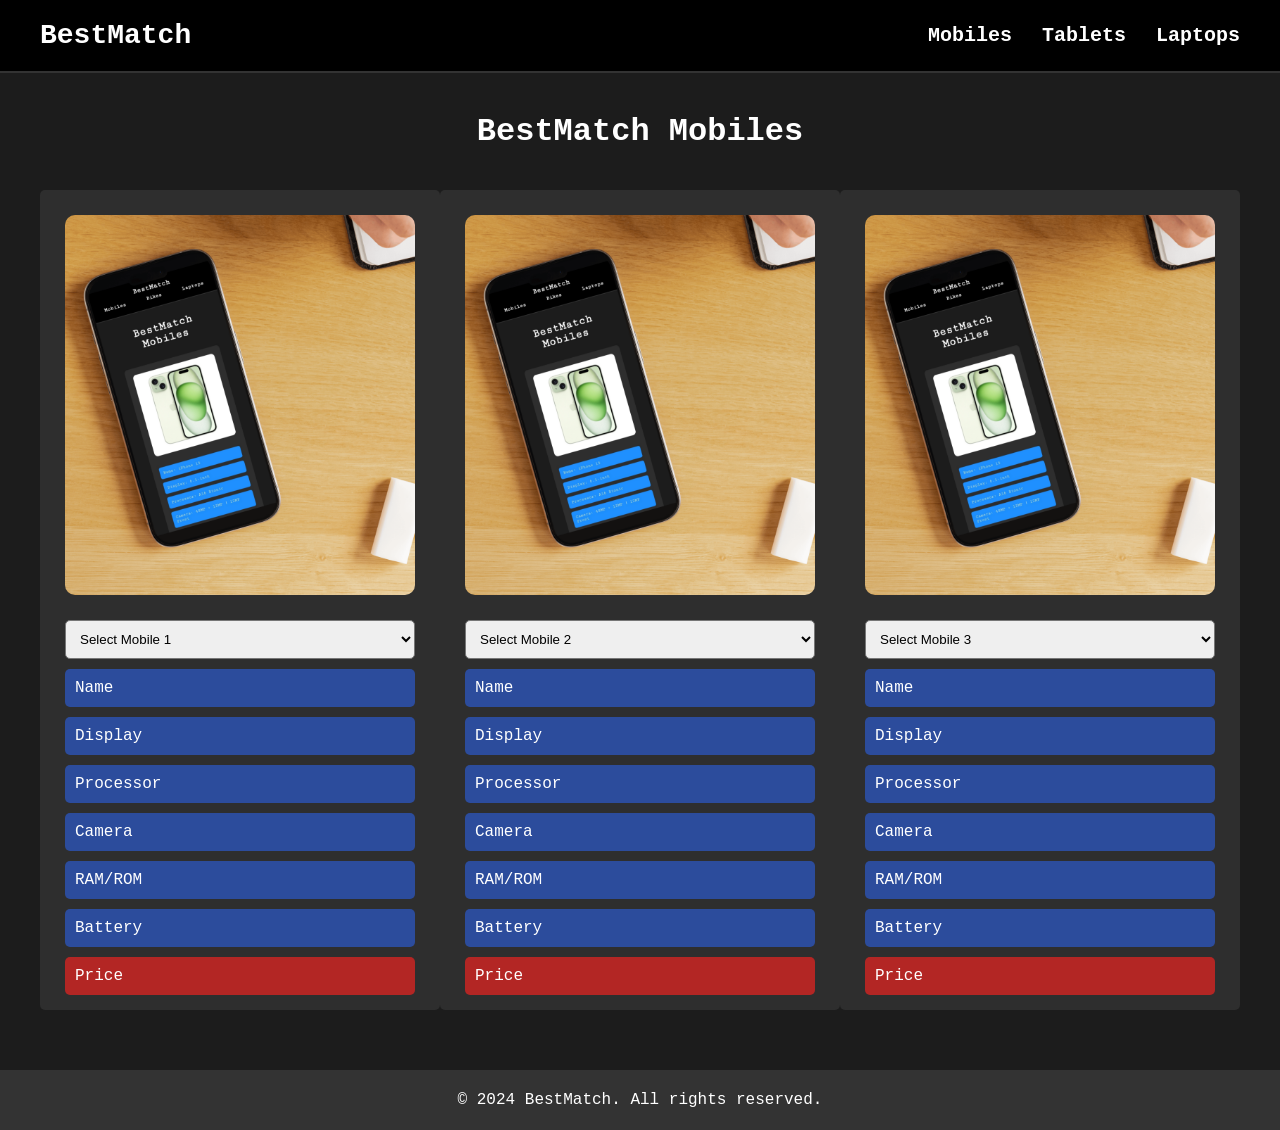
<file: index.html>
<!DOCTYPE html>
<html lang="en">
<head>
    <meta charset="UTF-8">
    <meta name="viewport" content="width=device-width, initial-scale=1.0">
    <title>BestMatch</title>
    <link rel="stylesheet" href="index.css">
    <link rel="apple-touch-icon" sizes="180x180" href="/apple-touch-icon.png">
    <link rel="icon" type="image/png" sizes="32x32" href="/favicon-32x32.png">
    <link rel="icon" type="image/png" sizes="16x16" href="/favicon-16x16.png">
    <link rel="manifest" href="/site.webmanifest">
</head>
<body>
    <header>
        <h1>BestMatch</h1>
        <nav>
            <ul>
                <li><a href="index.html">Mobiles</a></li>
                <li><a href="tablet.html">Tablets</a></li>
                <li><a href="laptop.html">Laptops</a></li>
            </ul>
        </nav>
    </header>

    <main>
        <div class="comparison-container">
            <h2>BestMatch Mobiles</h2>
            <div class="product-comparison">
                <!-- Product 1 -->
                <div class="product-card">
                    <img src="/images/img2.png" alt="Phone 1">
                    <div class="specs">
                        <select class="mobile-selector" id="mobile1" onchange="updateComparison()">
                            <option value="">Select Mobile 1</option>
                            <option value="iphone16">iPhone 16</option>
                            <option value="samsungs24">Samsung S24 Ultra</option>
                            <option value="oneplusnord4">Oneplus Nord 4</option>
                            <option value="iphone15promax">iPhone 15 Pro Max</option>
                            <option value="iphone15plus">iPhone 15 Plus</option>
                            <option value="iphone15">iPhone 15</option>
                            <option value="vivov40e">Vivo V40e</option>
                            <option value="googlepixel8">Google Pixel 8</option>
                            <option value="samsungzflip5">Samsung Z Flip 5</option>
                            <option value="iphone16promax">iPhone 16 Pro Max</option>
                            <option value="iphone16pro">iPhone 16 Pro</option>
                            <option value="oneplus12">Oneplus 12</option>
                        </select>
                        <div class="spec-item blue">Name</div>
                        <div class="spec-item blue">Display</div>
                        <div class="spec-item blue">Processor</div>
                        <div class="spec-item blue">Camera</div>
                        <div class="spec-item blue">RAM/ROM</div>
                        <div class="spec-item blue">Battery</div>
                        <div class="spec-item red">Price</div>
                    </div>
                </div>
                <!-- Product 2 -->
                <div class="product-card">
                    <img src="/images/img2.png" alt="Phone 2">
                    <div class="specs">
                        <select class="mobile-selector" id="mobile2" onchange="updateComparison()">
                            <option value="">Select Mobile 2</option>
                            <option value="iphone16">iPhone 16</option>
                            <option value="samsungs24">Samsung S24 Ultra</option>
                            <option value="oneplusnord4">Oneplus Nord 4</option>
                            <option value="iphone15promax">iPhone 15 Pro Max</option>
                            <option value="iphone15plus">iPhone 15 Plus</option>
                            <option value="iphone15">iPhone 15</option>
                            <option value="vivov40e">Vivo V40e</option>
                            <option value="googlepixel8">Google Pixel 8</option>
                            <option value="samsungzflip5">Samsung Z Flip 5</option>
                            <option value="iphone16promax">iPhone 16 Pro Max</option>
                            <option value="iphone16pro">iPhone 16 Pro</option>
                            <option value="oneplus12">Oneplus 12</option>
                        </select>
                        <div class="spec-item blue">Name</div>
                        <div class="spec-item blue">Display</div>
                        <div class="spec-item blue">Processor</div>
                        <div class="spec-item blue">Camera</div>
                        <div class="spec-item blue">RAM/ROM</div>
                        <div class="spec-item blue">Battery</div>
                        <div class="spec-item red">Price</div>
                    </div>
                </div>
                <!-- Product 3 -->
                <div class="product-card">
                    <img src="/images/img2.png" alt="Phone 3">
                    <div class="specs">
                        <select class="mobile-selector" id="mobile3" onchange="updateComparison()">
                            <option value="">Select Mobile 3</option>
                            <option value="iphone16">iPhone 16</option>
                            <option value="samsungs24">Samsung S24 Ultra</option>
                            <option value="oneplusnord4">Oneplus Nord 4</option>
                            <option value="iphone15promax">iPhone 15 Pro Max</option>
                            <option value="iphone15plus">iPhone 15 Plus</option>
                            <option value="iphone15">iPhone 15</option>
                            <option value="vivov40e">Vivo V40e</option>
                            <option value="googlepixel8">Google Pixel 8</option>
                            <option value="samsungzflip5">Samsung Z Flip 5</option>
                            <option value="iphone16promax">iPhone 16 Pro Max</option>
                            <option value="iphone16pro">iPhone 16 Pro</option>
                            <option value="oneplus12">Oneplus 12</option>
                        </select>
                        <div class="spec-item blue">Name</div>
                        <div class="spec-item blue">Display</div>
                        <div class="spec-item blue">Processor</div>
                        <div class="spec-item blue">Camera</div>
                        <div class="spec-item blue">RAM/ROM</div>
                        <div class="spec-item blue">Battery</div>
                        <div class="spec-item red">Price</div>
                    </div>
                </div>
            </div>
        </div>
    </main>
    <footer>
        <div class="container">
            <p>&copy; 2024 BestMatch. All rights reserved.</p>
        </div>
    </footer>

    <script src="index.js"></script>
</body>
</html>
</file>
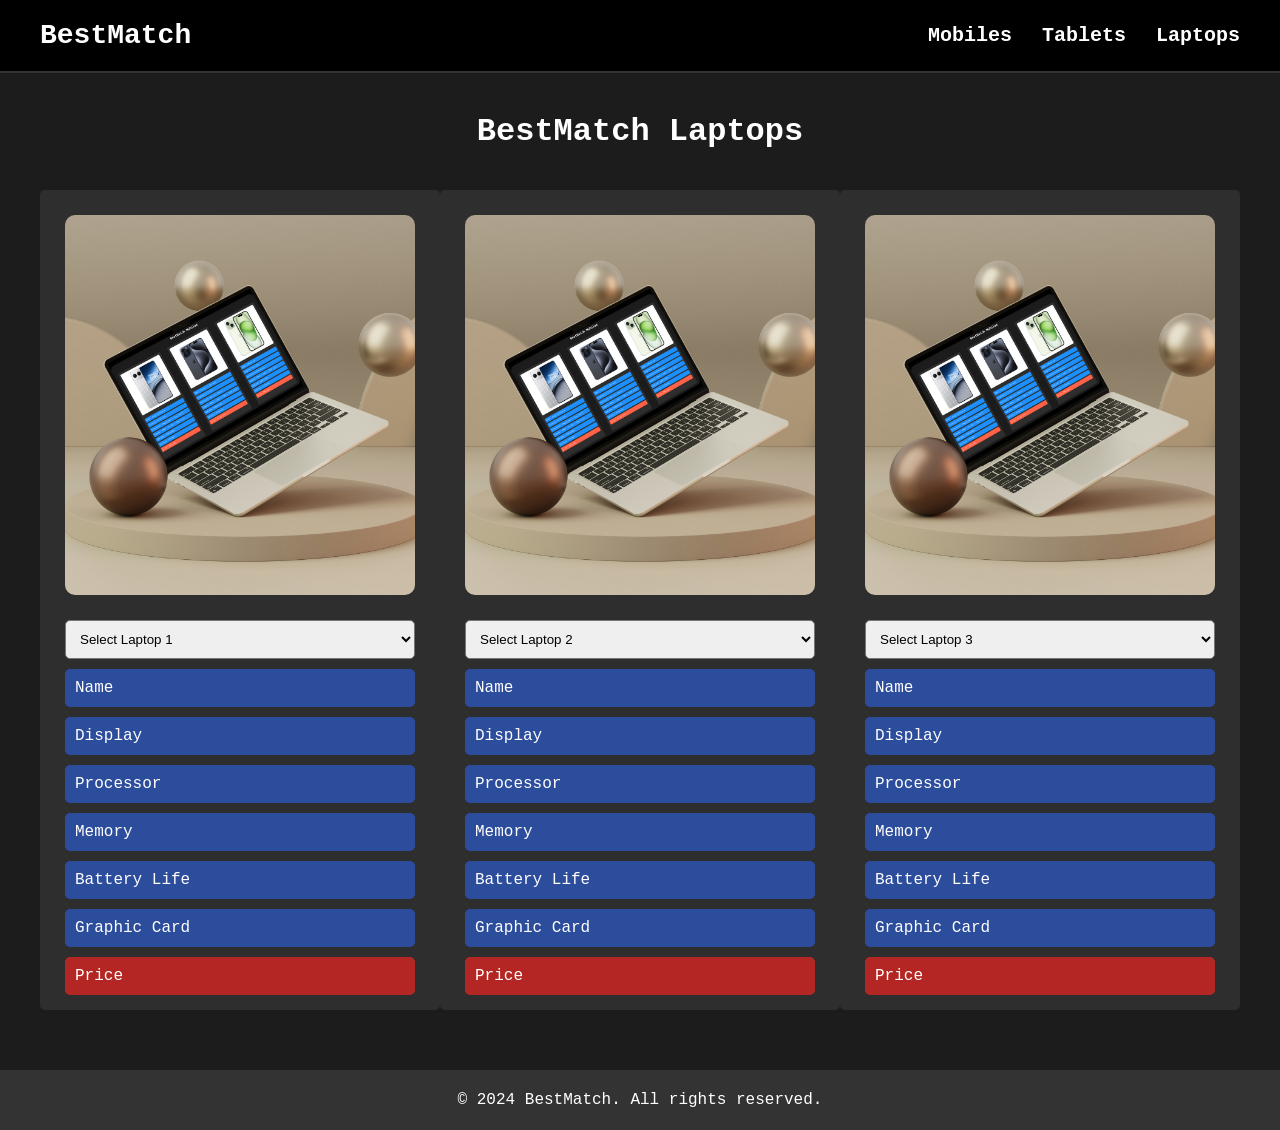
<file: laptop.html>
<!DOCTYPE html>
<html lang="en">
<head>
    <meta charset="UTF-8">
    <meta name="viewport" content="width=device-width, initial-scale=1.0">
    <title>BestMatch</title>
    <link rel="stylesheet" href="laptop.css">
    <link rel="apple-touch-icon" sizes="180x180" href="/apple-touch-icon.png">
    <link rel="icon" type="image/png" sizes="32x32" href="/favicon-32x32.png">
    <link rel="icon" type="image/png" sizes="16x16" href="/favicon-16x16.png">
    <link rel="manifest" href="/site.webmanifest">
</head>
<body>
    <header>
        <h1>BestMatch</h1>
        <nav>
            <ul>
                <li><a href="index.html">Mobiles</a></li>
                <li><a href="tablet.html">Tablets</a></li>
                <li><a href="laptop.html">Laptops</a></li>
            </ul>
        </nav>
    </header>

    <main>
        <div class="comparison-container">
            <h2>BestMatch Laptops</h2>
            <div class="product-comparison">
                <!-- Product 1 -->
                <div class="product-card">
                    <img src="/images/img1.png" alt="Laptop 1">
                    <div class="specs">
                        <select class="laptop-selector" id="laptop1" onchange="updateComparison()">
                            <option value="">Select Laptop 1</option>
                            <option value="macbookair">Macbook Air M2</option>
                            <option value="samsungnotebook">Galaxy Book 4 Pro</option>
                            <option value="asusvivobook">Asus Vivobook 16</option>
                            <option value="microsoftsurface">Microsoft Surface Elite</option>
                            <option value="lenovoideapad5">Lenovo IdeaPad Duet 5</option>
                            <option value="dellxps13">Dell XPS 13</option>
                        </select>
                        <div class="spec-item blue">Name</div>
                        <div class="spec-item blue">Display</div>
                        <div class="spec-item blue">Processor</div>
                        <div class="spec-item blue">Memory</div>
                        <div class="spec-item blue">Battery Life</div>
                        <div class="spec-item blue">Graphic Card</div>
                        <div class="spec-item red">Price</div>
                    </div>
                </div>
                <!-- Product 2 -->
                <div class="product-card">
                    <img src="/images/img1.png" alt="Laptop 2">
                    <div class="specs">
                        <select class="laptop-selector" id="laptop2" onchange="updateComparison()">
                            <option value="">Select Laptop 2</option>
                            <option value="macbookair">Macbook Air M2</option>
                            <option value="samsungnotebook">Galaxy Book 4 Pro</option>
                            <option value="asusvivobook">Asus Vivobook 16</option>
                            <option value="microsoftsurface">Microsoft Surface Elite</option>
                            <option value="lenovoideapad5">Lenovo IdeaPad Duet 5</option>
                            <option value="dellxps13">Dell XPS 13</option>
                        </select>
                        <div class="spec-item blue">Name</div>
                        <div class="spec-item blue">Display</div>
                        <div class="spec-item blue">Processor</div>
                        <div class="spec-item blue">Memory</div>
                        <div class="spec-item blue">Battery Life</div>
                        <div class="spec-item blue">Graphic Card</div>
                        <div class="spec-item red">Price</div>
                    </div>
                </div>
                <!-- Product 3 -->
                <div class="product-card">
                    <img src="/images/img1.png" alt="Laptop 3">
                    <div class="specs">
                        <select class="laptop-selector" id="laptop3" onchange="updateComparison()">
                            <option value="">Select Laptop 3</option>
                            <option value="macbookair">Macbook Air M2</option>
                            <option value="samsungnotebook">Galaxy Book 4 Pro</option>
                            <option value="asusvivobook">Asus Vivobook 16</option>
                            <option value="microsoftsurface">Microsoft Surface Elite</option>
                            <option value="lenovoideapad5">Lenovo IdeaPad Duet 5</option>
                            <option value="dellxps13">Dell XPS 13</option>
                        </select>
                        <div class="spec-item blue">Name</div>
                        <div class="spec-item blue">Display</div>
                        <div class="spec-item blue">Processor</div>
                        <div class="spec-item blue">Memory</div>
                        <div class="spec-item blue">Battery Life</div>
                        <div class="spec-item blue">Graphic Card</div>
                        <div class="spec-item red">Price</div>
                    </div>
                </div>
            </div>
        </div>
    </main>
    <footer>
        <div class="container">
            <p>&copy; 2024 BestMatch. All rights reserved.</p>
        </div>
    </footer>

    <script src="laptop.js"></script>
</body>
</html>
</file>
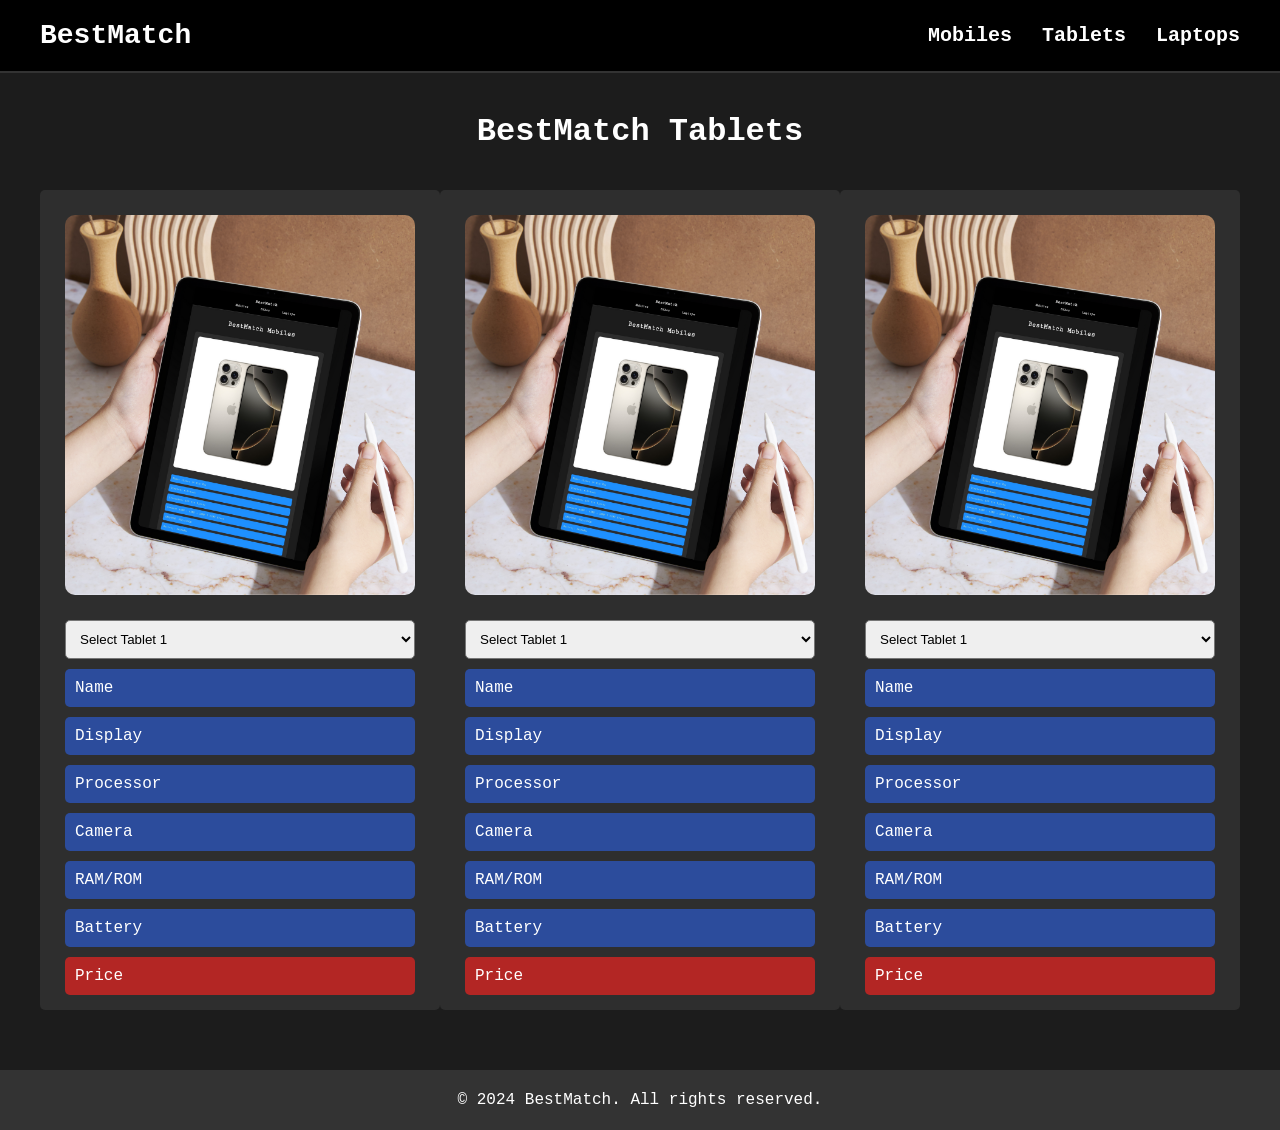
<file: tablet.html>
<!DOCTYPE html>
<html lang="en">
<head>
    <meta charset="UTF-8">
    <meta name="viewport" content="width=device-width, initial-scale=1.0">
    <title>BestMatch Tablets</title>
    <link rel="stylesheet" href="tablet.css">
    <link rel="apple-touch-icon" sizes="180x180" href="/apple-touch-icon.png">
    <link rel="icon" type="image/png" sizes="32x32" href="/favicon-32x32.png">
    <link rel="icon" type="image/png" sizes="16x16" href="/favicon-16x16.png">
    <link rel="manifest" href="/site.webmanifest">
</head>
<body>
    <header>
        <h1>BestMatch</h1>
        <nav>
            <ul>
                <li><a href="index.html">Mobiles</a></li>
                <li><a href="tablet.html">Tablets</a></li>
                <li><a href="laptop.html">Laptops</a></li>
            </ul>
        </nav>
    </header>

    <main>
        <div class="comparison-container">
            <h2>BestMatch Tablets</h2>
            <div class="product-comparison">
                <!-- Product 1 -->
                <div class="product-card">
                    <img src="images/img3.png" alt="Tablet 1">
                    <div class="specs">
                        <select class="tablet-selector" id="tablet1" onchange="updateComparison()">
                            <option value="">Select Tablet 1</option>
                            <option value="AppleiPadPro13Inch">Apple iPad Pro (13-inch)</option>
                            <option value="AppleiPadAirM1">Apple iPad Air M1 (10.9-inch)</option>
                            <option value="SamsungGalaxyTabS10Ultra">Samsung Galaxy Tab S9</option>
                            <option value="SamsungGalaxyTabS9FEPlus">Samsung Galaxy Tab S9 FE+</option>
                            <option value="GooglePixelTablet">Google Pixel Tablet</option>
                            <option value="OnePlusPad">OnePlus Pad</option>
                            <option value="AmazonFire11Max">Amazon Fire 11 Max</option>
                            <option value="MicrosoftSurfaceGo2">Microsoft Surface Go 2</option>
                            <option value="XiaomiPad5">Xiaomi Pad 5</option>
                            <option value="LenovoTabM10PlusGen3">Lenovo Tab M10 Plus Gen 3</option>
                            <option value="AppleiPadMini6thGen">Apple iPad Mini (6th Gen)</option>
                            <option value="LenovoLegionTab2025">Lenovo Legion Tab (2025)</option>
                            <option value="AppleiPad10thGen">Apple iPad 10th Gen (2022)</option>
                            <option value="AmazonFireHD102023">Amazon Fire HD 10 (2023)</option>
                        </select>
                        <div class="spec-item blue">Name</div>
                        <div class="spec-item blue">Display</div>
                        <div class="spec-item blue">Processor</div>
                        <div class="spec-item blue">Camera</div>
                        <div class="spec-item blue">RAM/ROM</div>
                        <div class="spec-item blue">Battery</div>
                        <div class="spec-item red">Price</div>
                    </div>
                </div>
                <!-- Product 2 -->
                <div class="product-card">
                    <img src="images/img3.png" alt="Tablet 2">
                    <div class="specs">
                        <select class="tablet-selector" id="tablet2" onchange="updateComparison()">
                            <option value="">Select Tablet 1</option>
                            <option value="AppleiPadPro13Inch">Apple iPad Pro (13-inch)</option>
                            <option value="AppleiPadAirM1">Apple iPad Air M1 (10.9-inch)</option>
                            <option value="SamsungGalaxyTabS10Ultra">Samsung Galaxy Tab S9</option>
                            <option value="SamsungGalaxyTabS9FEPlus">Samsung Galaxy Tab S9 FE+</option>
                            <option value="GooglePixelTablet">Google Pixel Tablet</option>
                            <option value="OnePlusPad">OnePlus Pad</option>
                            <option value="AmazonFire11Max">Amazon Fire 11 Max</option>
                            <option value="MicrosoftSurfaceGo2">Microsoft Surface Go 2</option>
                            <option value="XiaomiPad5">Xiaomi Pad 5</option>
                            <option value="LenovoTabM10PlusGen3">Lenovo Tab M10 Plus Gen 3</option>
                            <option value="AppleiPadMini6thGen">Apple iPad Mini (6th Gen)</option>
                            <option value="LenovoLegionTab2025">Lenovo Legion Tab (2025)</option>
                            <option value="AppleiPad10thGen">Apple iPad 10th Gen (2022)</option>
                            <option value="AmazonFireHD102023">Amazon Fire HD 10 (2023)</option>
                        </select>
                        <div class="spec-item blue">Name</div>
                        <div class="spec-item blue">Display</div>
                        <div class="spec-item blue">Processor</div>
                        <div class="spec-item blue">Camera</div>
                        <div class="spec-item blue">RAM/ROM</div>
                        <div class="spec-item blue">Battery</div>
                        <div class="spec-item red">Price</div>
                    </div>
                </div>
                <!-- Product 3 -->
                <div class="product-card">
                    <img src="images/img3.png" alt="Tablet 3">
                    <div class="specs">
                        <select class="tablet-selector" id="tablet3" onchange="updateComparison()">
                            <option value="">Select Tablet 1</option>
                            <option value="AppleiPadPro13Inch">Apple iPad Pro (13-inch)</option>
                            <option value="AppleiPadAirM1">Apple iPad Air M1 (10.9-inch)</option>
                            <option value="SamsungGalaxyTabS10Ultra">Samsung Galaxy Tab S9</option>
                            <option value="SamsungGalaxyTabS9FEPlus">Samsung Galaxy Tab S9 FE+</option>
                            <option value="GooglePixelTablet">Google Pixel Tablet</option>
                            <option value="OnePlusPad">OnePlus Pad</option>
                            <option value="AmazonFire11Max">Amazon Fire 11 Max</option>
                            <option value="MicrosoftSurfaceGo2">Microsoft Surface Go 2</option>
                            <option value="XiaomiPad5">Xiaomi Pad 5</option>
                            <option value="LenovoTabM10PlusGen3">Lenovo Tab M10 Plus Gen 3</option>
                            <option value="AppleiPadMini6thGen">Apple iPad Mini (6th Gen)</option>
                            <option value="LenovoLegionTab2025">Lenovo Legion Tab (2025)</option>
                            <option value="AppleiPad10thGen">Apple iPad 10th Gen (2022)</option>
                            <option value="AmazonFireHD102023">Amazon Fire HD 10 (2023)</option>
                        </select>
                        <div class="spec-item blue">Name</div>
                        <div class="spec-item blue">Display</div>
                        <div class="spec-item blue">Processor</div>
                        <div class="spec-item blue">Camera</div>
                        <div class="spec-item blue">RAM/ROM</div>
                        <div class="spec-item blue">Battery</div>
                        <div class="spec-item red">Price</div>
                    </div>
                </div>
            </div>
        </div>
    </main>
    <footer>
        <div class="container">
            <p>&copy; 2024 BestMatch. All rights reserved.</p>
        </div>
    </footer>

    <script src="tablet.js"></script>
</body>
</html>
</file>
<file: index.css>
* {
    margin: 0;
    padding: 0;
    box-sizing: border-box;
}

body {
    font-family: "Courier New", Courier, monospace;
    background-color: #1c1c1c;
    color: white;
}

header {
    background-color: #000;
    padding: 20px 40px;
    display: flex;
    justify-content: space-between;
    align-items: center;
    border-bottom: 2px solid #333;
}

h1 {
    font-size: 36px;
    color: white;
    margin: 0;
    font-weight: bold;
}

nav ul {
    display: flex;
    gap: 30px;
    list-style: none;
    margin: 0;
    padding: 0;
}

nav ul li a {
    text-decoration: none;
    color: white;
    font-size: 18px;
    font-weight: bold;
    transition: color 0.3s;
}

nav ul li a:hover {
    color: #1e90ff;
}

.comparison-container {
    padding: 40px;
}

.comparison-container h2 {
    text-align: center;
    margin-bottom: 40px;
    font-size: 32px;
}

.product-comparison {
    display: flex;
    justify-content: space-around;
}

.product-card {
    background-color: #2e2e2e;
    padding: 25px;
    padding-bottom: 35px;
    border-radius: 5px;
    width: 30%;
    text-align: center;
    position: relative;
    transition: transform 0.3s ease, box-shadow 0.3s ease;
}

.product-card img {
    width: 100%;
    height: 50%;
    border-radius: 10px;
    margin-bottom: 20px;
    object-fit: cover;
}

.card-title {
    margin-bottom: 10px;
}

.specs {
    text-align: left;
}

.mobile-selector {
    margin: 0;
    padding: 10px;
    border-radius: 5px;
    width: 100%;
    max-width: none;
    box-sizing: border-box;
}

.spec-item {
    margin: 10px 0;
    padding: 10px;
    border-radius: 5px;
}

.spec-item.blue {
    background-color: #2c4c9c;
}

.spec-item.red {
    background-color: #b32624;
}

footer {
    background-color: #333;
    color: white;
    text-align: center;
    padding: 1em 0;
    margin-top: 20px;
}

footer p {
    margin: 5px 0;
}

footer .container {
    display: flex;
    flex-direction: column;
    align-items: center;
}

header {
    padding: 20px 40px;
    display: flex;
    justify-content: space-between;
    align-items: center;
}

h1 {
    font-size: 36px;
    color: white;
    margin: 0;
    text-align: left;
    flex: 1;
}

nav {
    margin-left: auto;
}

nav ul {
    display: flex;
    list-style: none;
    gap: 30px;
}

nav ul li a {
    text-decoration: none;
    color: white;
    font-size: 18px;
}

nav ul li a:hover {
    color: #1e90ff;
}

@media (min-width: 1280px) {
    body {
        font-size: 18px;
    }

    .product-card {
        width: 30%;
    }

    .product-comparison {
        justify-content: space-between;
    }
}

@media (max-width: 1280px) and (min-width: 1024px) {
    body {
        font-size: 16px;
    }

    .product-card {
        width: 45%;
    }

    .product-comparison {
        justify-content: space-around;
    }

    h1 {
        font-size: 28px;
    }

    nav ul li a {
        font-size: 20px;
    }
}

@media (min-width: 768px) and (max-width: 1279px) {
    body {
        font-size: 12px;
    }

    h1 {
        font-size: 20px;
        text-align: center;
        margin-bottom: 10px;
    }

    header {
        background-color: #000;
        display: flex;
        flex-direction: column;
        align-items: center;
        border-bottom: 2px solid #333;
    }

    nav {
        width: 100%;
        display: flex;
        justify-content: center;
        align-items: center;
        padding: 0;
        margin: 0;
    }

    nav ul {
        display: flex;
        justify-content: center;
        list-style: none;
        padding: 0;
        margin: 0;
    }

    nav ul li {
        margin: 0 15px;
        text-align: center;
    }

    nav ul li a {
        font-size: 15px;
        text-decoration: none;
        color: white;
    }

    .product-card {
        width: 100%;
        margin-bottom: 15px;
    }

    .product-card img {
        width: 100%;
        height: 100%;
        object-fit: cover;
    }

    .product-comparison {
        flex-direction: column;
        align-items: center;
    }

    .specs {
        font-size: 12px;
    }

    footer p {
        font-size: 12px;
    }
}

@media (max-width: 767px) and (min-width: 480px) {
    body {
        font-size: 12px;
    }

    h1 {
        font-size: 20px;
        text-align: center;
        margin-bottom: 10px;
    }

    header {
        background-color: #000;
        display: flex;
        flex-direction: column;
        align-items: center;
        border-bottom: 2px solid #333;
    }

    nav {
        width: 100%;
        display: flex;
        justify-content: center;
        align-items: center;
        padding: 0;
        margin: 0;
    }

    nav ul {
        display: flex;
        justify-content: center;
        list-style: none;
        padding: 0;
        margin: 0;
    }

    nav ul li {
        margin: 0 15px;
        text-align: center;
    }

    nav ul li a {
        font-size: 15px;
        text-decoration: none;
        color: white;
    }

    .product-card {
        width: 100%;
        margin-bottom: 15px;
    }

    .product-card img {
        width: 100%;
        height: 100%;
        object-fit: cover;
    }

    .product-comparison {
        flex-direction: column;
        align-items: center;
    }

    .specs {
        font-size: 12px;
    }

    footer p {
        font-size: 12px;
    }
}

@media (max-width: 479px) {
    body {
        font-size: 12px;
    }

    h1 {
        font-size: 20px;
        text-align: center;
        margin-bottom: 10px;
    }

    header {
        background-color: #000;
        display: flex;
        flex-direction: column;
        align-items: center;
        border-bottom: 2px solid #333;
    }

    nav {
        width: 100%;
        display: flex;
        justify-content: center;
        align-items: center;
        padding: 0;
        margin: 0;
    }

    nav ul {
        display: flex;
        justify-content: center;
        list-style: none;
        padding: 0;
        margin: 0;
    }

    nav ul li {
        margin: 0 15px;
        text-align: center;
    }

    nav ul li a {
        font-size: 15px;
        text-decoration: none;
        color: white;
    }

    .product-card {
        width: 100%;
        margin-bottom: 15px;
    }

    .product-card img {
        width: 100%;
        height: 100%;
        object-fit: cover;
    }

    .product-comparison {
        flex-direction: column;
        align-items: center;
    }

    .specs {
        font-size: 12px;
    }

    footer p {
        font-size: 12px;
    }
}
</file>
<file: laptop.css>
* {
  margin: 0;
  padding: 0;
  box-sizing: border-box;
}

body {
  font-family: "Courier New", Courier, monospace;
  background-color: #1c1c1c;
  color: white;
}

header {
  background-color: #000;
  padding: 20px 40px;
  display: flex;
  justify-content: space-between;
  align-items: center;
  border-bottom: 2px solid #333;
}

h1 {
  font-size: 36px;
  color: white;
  margin: 0;
  font-weight: bold;
}

nav ul {
  display: flex;
  gap: 30px;
  list-style: none;
  margin: 0;
  padding: 0;
}

nav ul li a {
  text-decoration: none;
  color: white;
  font-size: 18px;
  font-weight: bold;
  transition: color 0.3s;
}

nav ul li a:hover {
  color: #1e90ff;
}

.comparison-container {
  padding: 40px;
}

.comparison-container h2 {
  text-align: center;
  margin-bottom: 40px;
  font-size: 32px;
}

.product-comparison {
  display: flex;
  justify-content: space-around;
}

.product-card {
  background-color: #2e2e2e;
    padding: 25px;
    padding-bottom: 35px;
    border-radius: 5px;
    width: 30%;
    text-align: center;
    position: relative;
    transition: transform 0.3s ease, box-shadow 0.3s ease;
}

.product-card img {
  width: 100%;
  height: 50%;
  border-radius: 10px;
  margin-bottom: 20px;
  object-fit: cover;
}

.card-title {
  margin-bottom: 10px;
}

.specs {
  text-align: left;
}

.laptop-selector {
  margin: 0;
  padding: 10px;
  border-radius: 5px;
  width: 100%;
  max-width: none;
  box-sizing: border-box;
}

.spec-item {
  margin: 10px 0;
  padding: 10px;
  border-radius: 5px;
}

.spec-item.blue {
  background-color: #2c4c9c;
}

.spec-item.red {
  background-color: #b32624;
}

footer {
  background-color: #333;
  color: white;
  text-align: center;
  padding: 1em 0;
  margin-top: 20px;
}

footer p {
  margin: 5px 0;
}

footer .container {
  display: flex;
  flex-direction: column;
  align-items: center;
}

header {
  padding: 20px 40px;
  display: flex;
  justify-content: space-between;
  align-items: center;
}

h1 {
  font-size: 36px;
  color: white;
  margin: 0;
  text-align: left;
  flex: 1;
}

nav {
  margin-left: auto;
}

nav ul {
  display: flex;
  list-style: none;
  gap: 30px;
}

nav ul li a {
  text-decoration: none;
  color: white;
  font-size: 18px;
}

nav ul li a:hover {
  color: #1e90ff;
}

@media (min-width: 1280px) {
  body {
    font-size: 18px;
  }

  .product-card {
    width: 30%;
  }

  .product-comparison {
    justify-content: space-between;
  }
}

@media (max-width: 1280px) and (min-width: 1024px) {
  body {
    font-size: 16px;
  }

  .product-card {
    width: 45%;
  }

  .product-comparison {
    justify-content: space-around;
  }

  h1 {
    font-size: 28px;
  }

  nav ul li a {
    font-size: 20px;
  }
}

@media (min-width: 768px) and (max-width: 1279px) {
  body {
    font-size: 12px;
  }

  h1 {
    font-size: 20px;
    text-align: center;
    margin-bottom: 10px;
  }

  header {
    background-color: #000;
    display: flex;
    flex-direction: column;
    align-items: center;
    border-bottom: 2px solid #333;
  }

  nav {
    width: 100%;
    display: flex;
    justify-content: center;
    align-items: center;
    padding: 0;
    margin: 0;
  }

  nav ul {
    display: flex;
    justify-content: center;
    list-style: none;
    padding: 0;
    margin: 0;
  }

  nav ul li {
    margin: 0 15px;
    text-align: center;
  }

  nav ul li a {
    font-size: 15px;
    text-decoration: none;
    color: white;
  }

  .product-card {
    width: 100%;
    margin-bottom: 15px;
  }

  .product-card img {
    width: 100%;
    height: 100%;
    object-fit: cover;
  }

  .product-comparison {
    flex-direction: column;
    align-items: center;
  }

  .specs {
    font-size: 12px;
  }

  footer p {
    font-size: 12px;
  }
}

@media (max-width: 767px) and (min-width: 480px) {
  body {
    font-size: 12px;
  }

  h1 {
    font-size: 20px;
    text-align: center;
    margin-bottom: 10px;
  }

  header {
    background-color: #000;
    display: flex;
    flex-direction: column;
    align-items: center;
    border-bottom: 2px solid #333;
  }

  nav {
    width: 100%;
    display: flex;
    justify-content: center;
    align-items: center;
    padding: 0;
    margin: 0;
  }

  nav ul {
    display: flex;
    justify-content: center;
    list-style: none;
    padding: 0;
    margin: 0;
  }

  nav ul li {
    margin: 0 15px;
    text-align: center;
  }

  nav ul li a {
    font-size: 15px;
    text-decoration: none;
    color: white;
  }

  .product-card {
    width: 100%;
    margin-bottom: 15px;
  }

  .product-card img {
    width: 100%;
    height: 100%;
    object-fit: cover;
  }

  .product-comparison {
    flex-direction: column;
    align-items: center;
  }

  .specs {
    font-size: 12px;
  }

  footer p {
    font-size: 12px;
  }
}

@media (max-width: 479px) {
  body {
    font-size: 12px;
  }

  h1 {
    font-size: 20px;
    text-align: center;
    margin-bottom: 10px;
  }

  header {
    background-color: #000;
    display: flex;
    flex-direction: column;
    align-items: center;
    border-bottom: 2px solid #333;
  }

  nav {
    width: 100%;
    display: flex;
    justify-content: center;
    align-items: center;
    padding: 0;
    margin: 0;
  }

  nav ul {
    display: flex;
    justify-content: center;
    list-style: none;
    padding: 0;
    margin: 0;
  }

  nav ul li {
    margin: 0 15px;
    text-align: center;
  }

  nav ul li a {
    font-size: 15px;
    text-decoration: none;
    color: white;
  }

  .product-card {
    width: 100%;
    margin-bottom: 15px;
  }

  .product-card img {
    width: 100%;
    height: 100%;
    object-fit: cover;
  }

  .product-comparison {
    flex-direction: column;
    align-items: center;
  }

  .specs {
    font-size: 12px;
  }

  footer p {
    font-size: 12px;
  }
}
</file>
<file: tablet.css>
* {
    margin: 0;
    padding: 0;
    box-sizing: border-box;
}

body {
    font-family: 'Courier New', Courier, monospace;
    background-color: #1c1c1c;
    color: white;
}

header {
    background-color: #000;
    padding: 20px 40px;
    display: flex;
    justify-content: space-between;
    align-items: center;
    border-bottom: 2px solid #333;
}

h1 {
    font-size: 36px;
    color: white;
    margin: 0;
    font-weight: bold;
}

nav ul {
    display: flex;
    gap: 30px;
    list-style: none;
    margin: 0;
    padding: 0;
}

nav ul li a {
    text-decoration: none;
    color: white;
    font-size: 18px;
    font-weight: bold;
    transition: color 0.3s;
}

nav ul li a:hover {
    color: #1e90ff;
}

.comparison-container {
    padding: 40px;
}

.comparison-container h2 {
    text-align: center;
    margin-bottom: 40px;
    font-size: 32px;
}

.product-comparison {
    display: flex;
    justify-content: space-around;
}

.product-card {
    background-color: #2e2e2e;
    padding: 25px;
    padding-bottom: 35px;
    border-radius: 5px;
    width: 30%;
    text-align: center;
    position: relative;
    transition: transform 0.3s ease, box-shadow 0.3s ease;
}

.product-card img {
    width: 100%;
    height: 50%;
    border-radius: 10px;
    margin-bottom: 20px;
    object-fit: cover;
}

.card-title {
    margin-bottom: 10px;
}

.specs {
    text-align: left;
}

.tablet-selector {
    margin: 0;
    padding: 10px;
    border-radius: 5px;
    width: 100%;
    max-width: none;
    box-sizing: border-box;
}

.spec-item {
    margin: 10px 0;
    padding: 10px;
    border-radius: 5px;
}

.spec-item.blue {
    background-color: #2c4c9c;
}

.spec-item.red {
    background-color: #b32624;
}

footer {
    background-color: #333;
    color: white;
    text-align: center;
    padding: 1em 0;
    margin-top: 20px;
}

footer p {
    margin: 5px 0;
}

footer .container {
    display: flex;
    flex-direction: column;
    align-items: center;
}

header {
    padding: 20px 40px;
    display: flex;
    justify-content: space-between;
    align-items: center;
}

h1 {
    font-size: 36px;
    color: white;
    margin: 0;
    text-align: left;
    flex: 1;
}

nav {
    margin-left: auto;
}

nav ul {
    display: flex;
    list-style: none;
    gap: 30px;
}

nav ul li a {
    text-decoration: none;
    color: white;
    font-size: 18px;
}

nav ul li a:hover {
    color: #1e90ff;
}

@media (min-width: 1280px) {
    body {
        font-size: 18px;
    }

    .product-card {
        width: 30%;
    }

    .product-comparison {
        justify-content: space-between;
    }
}

@media (max-width: 1280px) and (min-width: 1024px) {
    body {
        font-size: 16px;
    }

    .product-card {
        width: 45%;
    }

    .product-comparison {
        justify-content: space-around;
    }

    h1 {
        font-size: 28px;
    }

    nav ul li a {
        font-size: 20px;
    }
}

@media (min-width: 768px) and (max-width: 1279px) {
    body {
        font-size: 12px;
    }

    h1 {
        font-size: 20px;
        text-align: center;
        margin-bottom: 10px;
    }

    header {
        background-color: #000;
        display: flex;
        flex-direction: column;
        align-items: center;
        border-bottom: 2px solid #333;
    }
    
    nav {
        width: 100%;
        display: flex;
        justify-content: center;
        align-items: center;
        padding: 0;
        margin: 0;
    }
    
    nav ul {
        display: flex;
        justify-content: center;
        list-style: none;
        padding: 0;
        margin: 0;
    }
    
    nav ul li {
        margin: 0 15px;
        text-align: center;
    }
    
    nav ul li a {
        font-size: 15px;
        text-decoration: none;
        color: white;
    }

    .product-card {
        width: 100%;
        margin-bottom: 15px;
    }

    .product-card img {
        width: 100%;
        height: 100%;
        object-fit: cover;
    }

    .product-comparison {
        flex-direction: column;
        align-items: center;
    }

    .specs {
        font-size: 12px;
    }

    footer p {
        font-size: 12px;
    }
}

@media (max-width: 767px) and (min-width: 480px) {
    body {
        font-size: 12px;
    }

    h1 {
        font-size: 20px;
        text-align: center;
        margin-bottom: 10px;
    }

    header {
        background-color: #000;
        display: flex;
        flex-direction: column;
        align-items: center;
        border-bottom: 2px solid #333;
    }
    
    nav {
        width: 100%;
        display: flex;
        justify-content: center;
        align-items: center;
        padding: 0;
        margin: 0;
    }
    
    nav ul {
        display: flex;
        justify-content: center;
        list-style: none;
        padding: 0;
        margin: 0;
    }
    
    nav ul li {
        margin: 0 15px;
        text-align: center;
    }
    
    nav ul li a {
        font-size: 15px;
        text-decoration: none;
        color: white;
    }

    .product-card {
        width: 100%;
        margin-bottom: 15px;
    }

    .product-card img {
        width: 100%;
        height: 100%;
        object-fit: cover;
    }

    .product-comparison {
        flex-direction: column;
        align-items: center;
    }

    .specs {
        font-size: 12px;
    }

    footer p {
        font-size: 12px;
    }
}

@media (max-width: 479px) {
    body {
        font-size: 12px;
    }

    h1 {
        font-size: 20px;
        text-align: center;
        margin-bottom: 10px;
    }

    header {
        background-color: #000;
        display: flex;
        flex-direction: column;
        align-items: center;
        border-bottom: 2px solid #333;
    }
    
    nav {
        width: 100%;
        display: flex;
        justify-content: center;
        align-items: center;
        padding: 0;
        margin: 0;
    }
    
    nav ul {
        display: flex;
        justify-content: center;
        list-style: none;
        padding: 0;
        margin: 0;
    }
    
    nav ul li {
        margin: 0 15px;
        text-align: center;
    }
    
    nav ul li a {
        font-size: 15px;
        text-decoration: none;
        color: white;
    }

    .product-card {
        width: 100%;
        margin-bottom: 15px;
    }

    .product-card img {
        width: 100%;
        height: 100%;
        object-fit: cover;
    }

    .product-comparison {
        flex-direction: column;
        align-items: center;
    }

    .specs {
        font-size: 12px;
    }

    footer p {
        font-size: 12px;
    }
}
</file>
